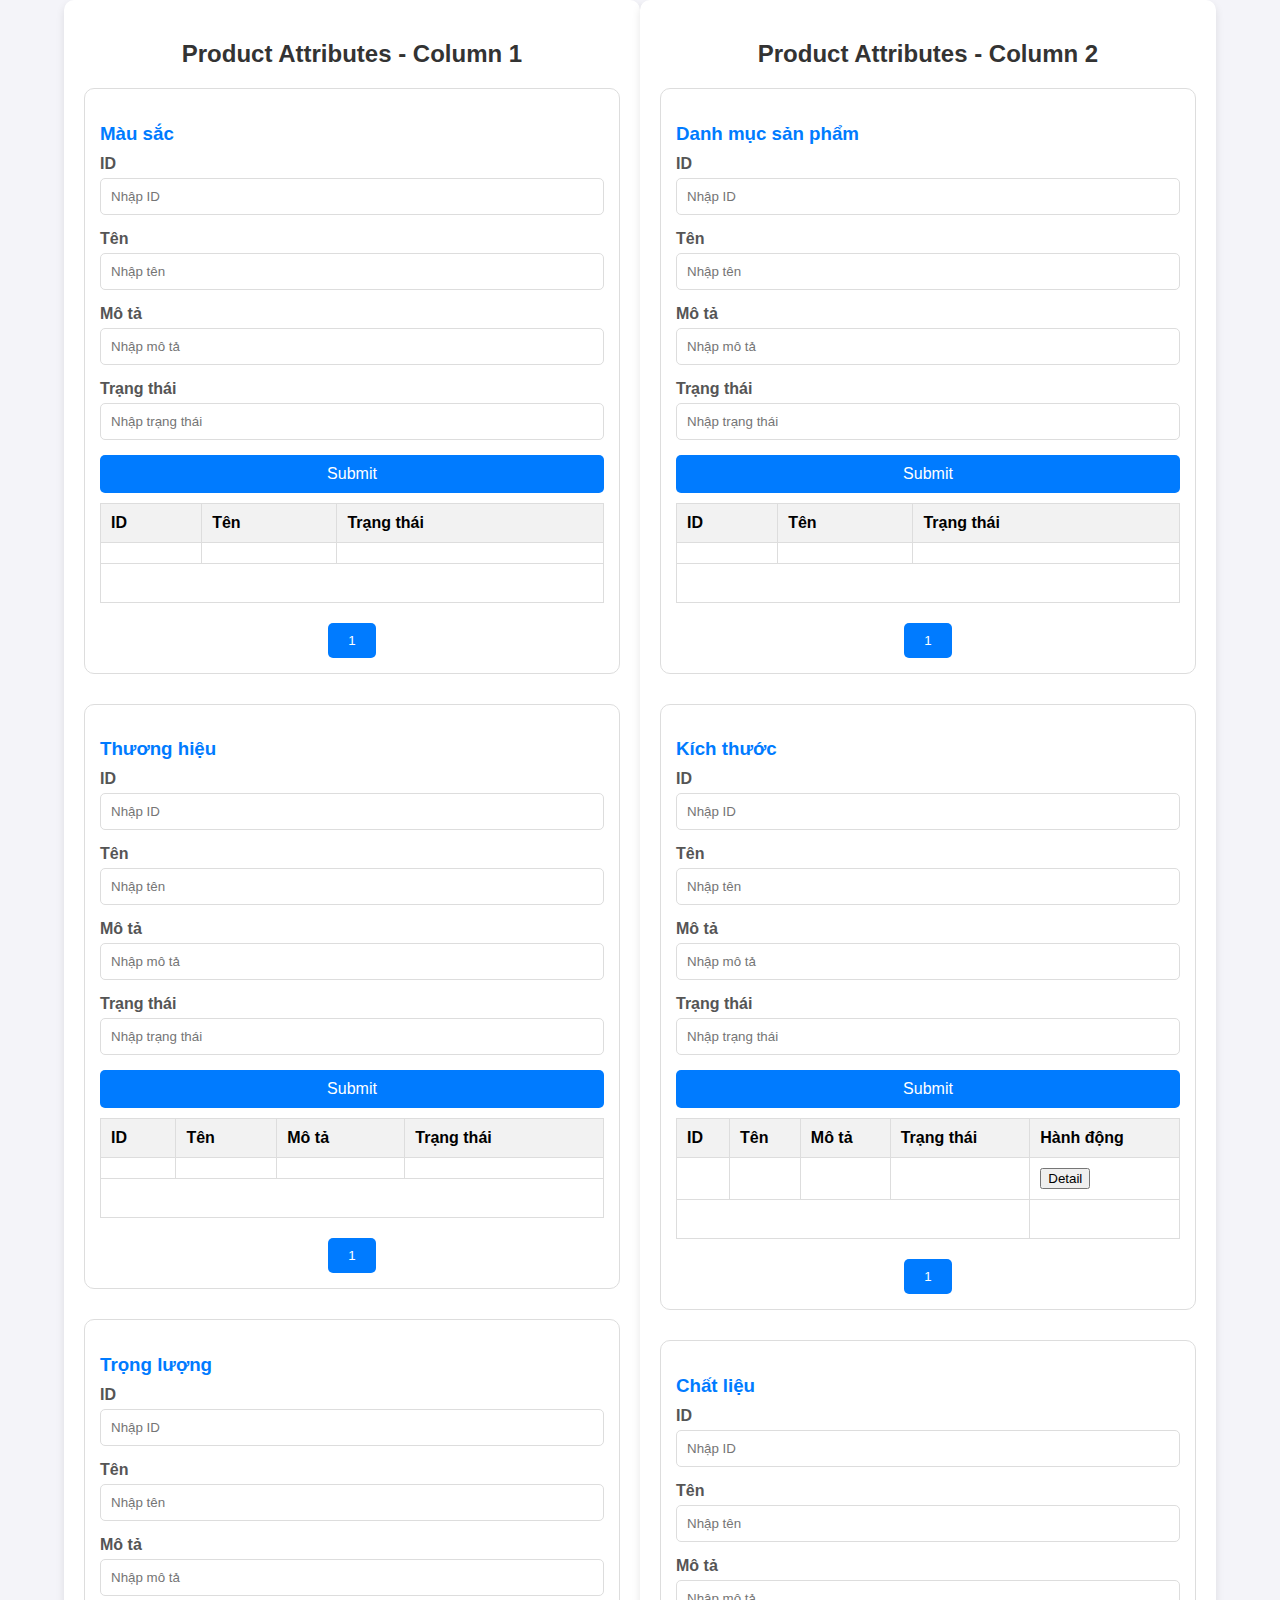
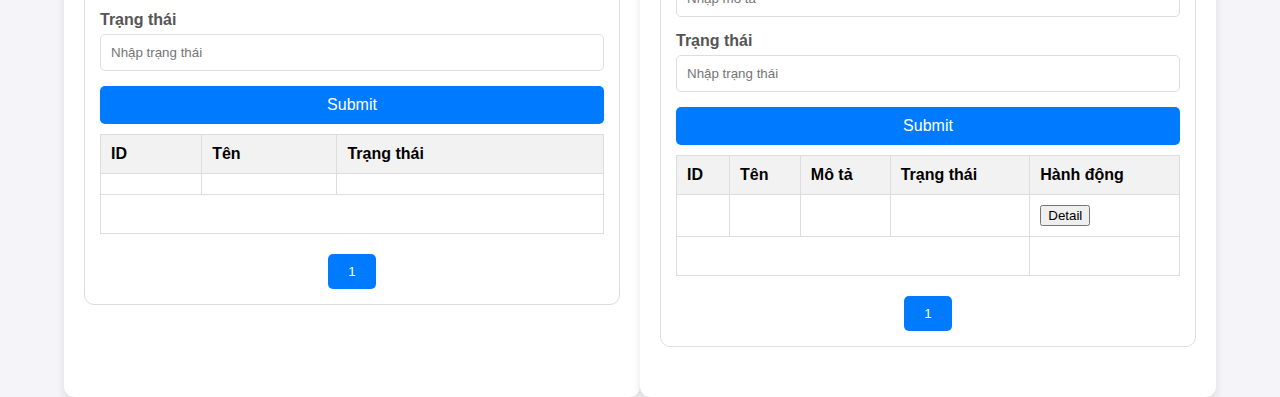
<file: src/main/resources/templates/thuoctinh/index.html>
<!DOCTYPE html>
<html lang="en">
<head>
    <meta charset="UTF-8">
    <meta name="viewport" content="width=device-width, initial-scale=1.0">
    <title>Product Attributes</title>
    <style>
        body {
            font-family: Arial, sans-serif;
            background-color: #f4f4f9;
            margin: 0;
            padding: 0;
            display: flex;
            justify-content: center;
            align-items: flex-start;
            height: 100vh;
        }

        .container {
            display: flex;
            justify-content: space-between;
            width: 90%;
            max-width: 1200px;
        }

        .column {
            width: 48%;
            background-color: #fff;
            border-radius: 10px;
            box-shadow: 0 4px 8px rgba(0, 0, 0, 0.1);
            padding: 20px;
        }

        .column h2 {
            text-align: center;
            color: #333;
            margin-bottom: 20px;
        }

        .attribute-section {
            margin-bottom: 30px;
            padding: 15px;
            border: 1px solid #ddd;
            border-radius: 10px;
        }

        .attribute-section h3 {
            color: #007BFF;
            margin-bottom: 10px;
        }

        .form-group {
            margin-bottom: 15px;
        }

        .form-group label {
            display: block;
            color: #555;
            margin-bottom: 5px;
            font-weight: bold;
        }

        .form-group input, 
        .form-group select {
            width: 100%;
            padding: 10px;
            border: 1px solid #ddd;
            border-radius: 5px;
            box-sizing: border-box;
        }

        .form-group input:focus, 
        .form-group select:focus {
            border-color: #007BFF;
            outline: none;
        }

        table {
            width: 100%;
            border-collapse: collapse;
            margin-top: 10px;
        }

        table, th, td {
            border: 1px solid #ddd;
        }

        th, td {
            padding: 10px;
            text-align: left;
        }

        th {
            background-color: #f2f2f2;
        }

        .submit-btn {
            display: block;
            width: 100%;
            padding: 10px;
            background-color: #007BFF;
            color: #fff;
            border: none;
            border-radius: 5px;
            font-size: 16px;
            cursor: pointer;
        }

        .submit-btn:hover {
            background-color: #0056b3;
        }

        .pagination {
            display: flex;
            justify-content: center;
            margin-top: 20px;
        }

        .pagination button {
            background-color: #007BFF;
            color: white;
            border: none;
            padding: 10px 20px;
            margin: 0 5px;
            border-radius: 5px;
            cursor: pointer;
        }

        .pagination button:hover {
            background-color: #0056b3;
        }

        .pagination button.disabled {
            background-color: #ddd;
            cursor: not-allowed;
        }
    </style>
</head>
<body>
    <div class="container">
        <div class="column">
            <h2>Product Attributes - Column 1</h2>

            <div class="attribute-section">
                <h3>Màu sắc</h3>
                <form>
                    <div class="form-group">
                        <label for="color-id">ID</label>
                        <input type="text" id="color-id" name="color-id" placeholder="Nhập ID">
                    </div>
                    <div class="form-group">
                        <label for="color-name">Tên</label>
                        <input type="text" id="color-name" name="color-name" placeholder="Nhập tên">
                    </div>
                    <div class="form-group">
                        <label for="color-description">Mô tả</label>
                        <input type="text" id="color-description" name="color-description" placeholder="Nhập mô tả">
                    </div>
                    <div class="form-group">
                        <label for="color-status">Trạng thái</label>
                        <input type="text" id="color-status" name="color-status" placeholder="Nhập trạng thái">
                    </div>
                    <button type="submit" class="submit-btn">Submit</button>
                </form>
                <table>
                    <thead>
                        <tr>
                            <th>ID</th>
                            <th>Tên</th>
                            <th>Trạng thái</th>
                        </tr>
                    </thead>
                    <tbody id="mausac-body" class="table-body">
                        <tr th:each="mausac,iterStat : ${mausacs}">
                                <td th:text="${mausac.ID}"></td>
                                <td th:text="${mausac.Tenmausac}"></td>
                                <td th:text="${mausac.Trangthai}"></td>
                            </tr>
                            <tr th:if="${#lists.size(mausacs) < 10}" th:each="i : ${#numbers.sequence(1, 10 - #lists.size(mausacs))}">
                                <td colspan="3">&nbsp;</td>
                            </tr>
                    </tbody>
                </table>
                <div id="mausac-pagination" class="pagination">
                    <!-- Pagination buttons will be inserted here -->
                </div>
            </div>

            <div class="attribute-section">
                <h3>Thương hiệu</h3>
                <form>
                    <div class="form-group">
                        <label for="brand-id">ID</label>
                        <input type="text" id="brand-id" name="brand-id" placeholder="Nhập ID">
                    </div>
                    <div class="form-group">
                        <label for="brand-name">Tên</label>
                        <input type="text" id="brand-name" name="brand-name" placeholder="Nhập tên">
                    </div>
                    <div class="form-group">
                        <label for="brand-description">Mô tả</label>
                        <input type="text" id="brand-description" name="brand-description" placeholder="Nhập mô tả">
                    </div> 
                    <div class="form-group">
                        <label for="brand-status">Trạng thái</label>
                        <input type="text" id="brand-status" name="brand-status" placeholder="Nhập trạng thái">
                    </div>
                    <button type="submit" class="submit-btn">Submit</button>
                </form>
                <table>
                    <thead>
                        <tr>
                            <th>ID</th>
                            <th>Tên</th>
                            <th>Mô tả</th>
                            <th>Trạng thái</th>
                        </tr>
                    </thead>
                    <tbody id="thuonghieu-body" class="table-body">
                       <tr th:each="thuonghieu,iterStat : ${thuonghieus}">
                                <td th:text="${thuonghieu.ID}"></td>
                                <td th:text="${thuonghieu.Tenthuonghieu}"></td>
                                <td th:text="${thuonghieu.Motathuonghieu}"></td>
                                <td th:text="${thuonghieu.Trangthai}"></td>
                            </tr>
                            <tr th:if="${#lists.size(thuonghieus) < 10}" th:each="i : ${#numbers.sequence(1, 10 - #lists.size(thuonghieus))}">
                                <td colspan="4">&nbsp;</td>
                            </tr>
                    </tbody>
                </table>
                <div id="thuonghieu-pagination" class="pagination">
                    <!-- Pagination buttons will be inserted here -->
                </div>
            </div>

            <div class="attribute-section">
                <h3>Trọng lượng</h3>
                <form>
                    <div class="form-group">
                        <label for="weight-id">ID</label>
                        <input type="text" id="weight-id" name="weight-id" placeholder="Nhập ID">
                    </div>
                    <div class="form-group">
                        <label for="weight-name">Tên</label>
                        <input type="text" id="weight-name" name="weight-name" placeholder="Nhập tên">
                    </div>
                    <div class="form-group">
                        <label for="weight-description">Mô tả</label>
                        <input type="text" id="weight-description" name="weight-description" placeholder="Nhập mô tả">
                    </div>
                    <div class="form-group">
                        <label for="weight-status">Trạng thái</label>
                        <input type="text" id="weight-status" name="weight-status" placeholder="Nhập trạng thái">
                    </div>
                    <button type="submit" class="submit-btn">Submit</button>
                </form>
                <table>
                    <thead>
                        <tr>
                            <th>ID</th>
                            <th>Tên</th>
                            <th>Trạng thái</th>
                        </tr>
                    </thead>
                    <tbody id="trongluong-body" class="table-body">
                        <tr th:each="trongluong,iterStat : ${trongluongs}">
                                <td th:text="${trongluong.ID}"></td>
                                <td th:text="${trongluong.Trongluong}"></td>
                                <td th:text="${trongluong.Trangthai}"></td>
                            </tr>
                            <tr th:if="${#lists.size(trongluongs) < 10}" th:each="i : ${#numbers.sequence(1, 10 - #lists.size(trongluongs))}">
                                <td colspan="3">&nbsp;</td>
                            </tr>
                    </tbody>
                </table>
                <div id="trongluong-pagination" class="pagination">
                    <!-- Pagination buttons will be inserted here -->
                </div>
            </div>

            
        </div>

        <div class="column">
            <h2>Product Attributes - Column 2</h2>
            
            <div class="attribute-section">
                <h3>Danh mục sản phẩm</h3>
                <form>
                    <div class="form-group">
                        <label for="category-id">ID</label>
                        <input type="text" id="category-id" name="category-id" placeholder="Nhập ID">
                    </div>
                    <div class="form-group">
                        <label for="category-name">Tên</label>
                        <input type="text" id="category-name" name="category-name" placeholder="Nhập tên">
                    </div>
                    <div class="form-group">
                        <label for="category-description">Mô tả</label>
                        <input type="text" id="category-description" name="category-description" placeholder="Nhập mô tả">
                    </div>
                    <div class="form-group">
                        <label for="category-status">Trạng thái</label>
                        <input type="text" id="category-status" name="category-status" placeholder="Nhập trạng thái">
                    </div>
                    <button type="submit" class="submit-btn">Submit</button>
                </form>
                <table>
                    <thead>
                        <tr>
                            <th>ID</th>
                            <th>Tên</th>
                            <th>Trạng thái</th>
                        </tr>
                    </thead>
                    <tbody id="danhmuc-body" class="table-body">
                       <tr th:each="danhmuc,iterStat : ${danhmucs}">
                                <td th:text="${danhmuc.ID}"></td>
                                <td th:text="${danhmuc.Tendanhmuc}"></td>
                                <td th:text="${danhmuc.Trangthai}"></td>
                            </tr>
                            <tr th:if="${#lists.size(danhmucs) > 10}" th:each="i : ${#numbers.sequence(1, 10 - #lists.size(danhmucs))}">
                                <td colspan="3">&nbsp;</td>
                            </tr>
                    </tbody>
                </table>
                <div id="danhmuc-pagination" class="pagination">
                    <!-- Pagination buttons will be inserted here -->
                </div>
            </div>

            <div class="attribute-section">
                <h3>Kích thước</h3>
                <form>
                    <div class="form-group">
                        <label for="size-id">ID</label>
                        <input type="text" id="size-id" name="size-id" placeholder="Nhập ID">
                    </div>
                    <div class="form-group">
                        <label for="size-name">Tên</label>
                        <input type="text" id="size-name" name="size-name" placeholder="Nhập tên">
                    </div>
                    <div class="form-group">
                        <label for="size-description">Mô tả</label>
                        <input type="text" id="size-description" name="size-description" placeholder="Nhập mô tả">
                    </div>
                    <div class="form-group">
                        <label for="size-status">Trạng thái</label>
                        <input type="text" id="size-status" name="size-status" placeholder="Nhập trạng thái">
                    </div>
                    <button type="submit" class="submit-btn">Submit</button>
                </form>
                <table>
                    <thead>
                        <tr>
                            <th>ID</th>
                            <th>Tên</th>
                            <th>Mô tả</th>
                            <th>Trạng thái</th>
                            <th>Hành động</th>
                        </tr>
                    </thead>
                    <tbody id="kichthuoc-body" class="table-body">
                            <tr th:each="size,iterStat : ${sizes}">
                                <td th:text="${size.ID}"></td>
                                <td th:text="${size.Tensize}"></td>
                                <td th:text="${size.Motasize}"></td>
                                <td th:text="${size.Trangthai}"></td>
                                <td><button> Detail </button></td>
                            </tr>
                            <tr th:if="${#lists.size(sizes) < 10}" th:each="i : ${#numbers.sequence(1, 10 - #lists.size(sizes))}">
                                <td colspan="4">&nbsp;</td>
                            </tr>
                    </tbody>
                </table>
                <div id="kichthuoc-pagination" class="pagination">
                    <!-- Pagination buttons will be inserted here -->
                </div>
            </div>  
            <!--//chatlieu-->
            <div class="attribute-section">
                <h3>Chất liệu</h3>
                <form>
                    <div class="form-group">
                        <label for="chatlieu-id">ID</label>
                        <input type="text" id="chatlieu-id" name="chatlieu-id" placeholder="Nhập ID">
                    </div>
                    <div class="form-group">
                        <label for="chatlieu-name">Tên</label>
                        <input type="text" id="chatlieu-name" name="chatlieu-name" placeholder="Nhập tên">
                    </div>
                    <div class="form-group">
                        <label for="chatlieu-description">Mô tả</label>
                        <input type="text" id="chatlieu-description" name="chatlieu-description" placeholder="Nhập mô tả">
                    </div>
                    <div class="form-group">
                        <label for="chatlieu-status">Trạng thái</label>
                        <input type="text" id="chatlieu-status" name="chatlieu-status" placeholder="Nhập trạng thái">
                    </div>
                    <button type="submit" class="submit-btn">Submit</button>
                </form>
                <table>
                    <thead>
                        <tr>
                            <th>ID</th>
                            <th>Tên</th>
                            <th>Mô tả</th>
                            <th>Trạng thái</th>
                            <th>Hành động</th>
                        </tr>
                    </thead>
                    <tbody id="chatlieu-body" class="table-body">
                            <tr th:each="chatlieu,iterStat : ${chatlieus}">
                                <td th:text="${chatlieu.ID}"></td>
                                <td th:text="${chatlieu.Tenchatlieu}"></td>
                                <td th:text="${chatlieu.Motachatlieu}"></td>
                                <td th:text="${chatlieu.Trangthai}"></td>
                                <td><button> Detail </button></td>
                            </tr>
                            <tr th:if="${#lists.size(chatlieus) < 10}" th:each="i : ${#numbers.sequence(1, 10 - #lists.size(chatlieus))}">
                                <td colspan="4">&nbsp;</td>
                            </tr>
                    </tbody>
                </table>
                <div id="chatlieu-pagination" class="pagination">
                    <!-- Pagination buttons will be inserted here -->
                </div>
            </div>  
    </div>

    <script>
        const itemsPerPage = 10;

        function paginateTable(tableBodyId, paginationId) {
            const tableBody = document.getElementById(tableBodyId);
            const pagination = document.getElementById(paginationId);
            const rows = tableBody.getElementsByTagName('tr');
            const totalItems = rows.length;
            const totalPages = Math.ceil(totalItems / itemsPerPage);

            function showPage(page) {
                const start = (page - 1) * itemsPerPage;
                const end = start + itemsPerPage;
                for (let i = 0; i < totalItems; i++) {
                    rows[i].style.display = i >= start && i < end ? '' : 'none';
                }
                updatePagination(page);
            }

            function updatePagination(currentPage) {
                pagination.innerHTML = '';
                for (let i = 1; i <= totalPages; i++) {
                    const button = document.createElement('button');
                    button.textContent = i;
                    button.className = i === currentPage ? 'active' : '';
                    button.disabled = i === currentPage;
                    button.addEventListener('click', () => showPage(i));
                    pagination.appendChild(button);
                }
            }

            showPage(1);
        }

        paginateTable('thuonghieu-body', 'thuonghieu-pagination');
        paginateTable('trongluong-body', 'trongluong-pagination');
        paginateTable('mausac-body', 'mausac-pagination');
        paginateTable('danhmuc-body', 'danhmuc-pagination');
        paginateTable('kichthuoc-body', 'kichthuoc-pagination');
        paginateTable('chatlieu-body', 'chatlieu-pagination');
    </script>
</body>
</html>
</file>
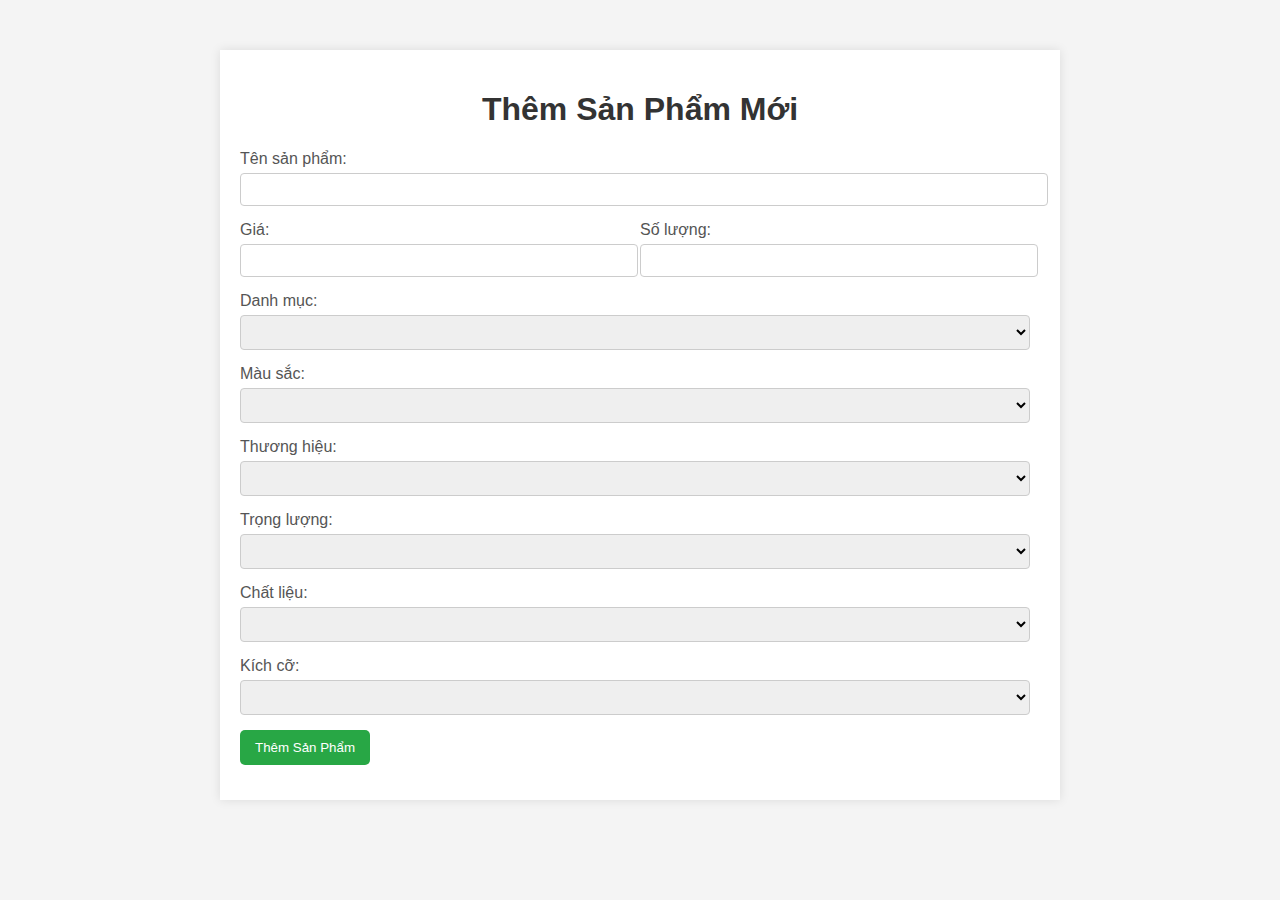
<file: src/main/resources/templates/product/add.html>
<!DOCTYPE html>
<html>

<head xmlns="http://www.w3.org/1999/xhtml"
      xmlns:th="http://www.thymeleaf.org">
    <title>Thêm Sản Phẩm</title>
    <meta charset="UTF-8">
    <meta name="viewport" content="width=device-width, initial-scale=1.0">
    <style>
        body {
            font-family: Arial, sans-serif;
            background-color: #f4f4f4;
            margin: 0;
            padding: 0;
        }

        .container {
            max-width: 800px;
            margin: 50px auto;
            background: #fff;
            padding: 20px;
            box-shadow: 0 0 10px rgba(0, 0, 0, 0.1);
        }

        h1 {
            text-align: center;
            color: #333;
        }

        form {
            display: flex;
            flex-wrap: wrap;
            justify-content: space-between;
        }

        .form-group {
            flex: 1 1 calc(70% - 20px);
            /* Cách nhau 20px */
            margin-bottom: 15px;
        }

        .form-group.full-width {
            flex: 1 1 100%;
        }

        .form-group.price-input,
        .form-group.quantity-input {
            flex-basis: calc(50% - 20px);
            margin-right: 10px;
        }

        label {
            display: block;
            margin-bottom: 5px;
            color: #555;
        }

        input[type="text"],
        input[type="number"],
        select {
            width: calc(100% - 10px);
            /* Tự tính toán chiều rộng với margin 10px */
            padding: 8px;
            border: 1px solid #ccc;
            border-radius: 4px;
        }

        button {
            background-color: #28a745;
            color: white;
            padding: 10px 15px;
            border: none;
            border-radius: 5px;
            cursor: pointer;
        }

        button:hover {
            background-color: #218838;
        }

        /* Thêm CSS để chỉnh layout */
        .form-group.name-input {
            flex: 1 1 100%;
        }

        .form-group.price-input,
        .form-group.quantity-input {
            flex-basis: calc(50% - 10px);
        }
    </style>
</head>

<body>
    <div class="container">
        <h1>Thêm Sản Phẩm Mới</h1>
        <form th:action="@{/home/store}" method="POST">
            
            <div class="form-group name-input">
                <label for="name">Tên sản phẩm:</label>
                <input type="text" th:field="*{product.Tensanpham}" required>
            </div>
            
            <div class="form-group price-input">
                <label for="price">Giá:</label>
                <input type="number"th:field="*{product.Gia}" name="price" required>
            </div>
            
            <div class="form-group quantity-input">
                <label for="quantity">Số lượng:</label>
                <input type="number" th:field="*{product.Soluong}" required>
            </div>
            
            <div class="form-group">
                <label for="category">Danh mục:</label>
                <select th:field="*{product.danhmucsp}" required>
                    <option th:each="danhmuc: ${danhmucs}" th:value="${danhmuc.ID}" th:text="${danhmuc.Tendanhmuc}"></option>
                </select>
            </div>
            
            <div class="form-group">
                <label for="color">Màu sắc:</label>
                <select th:field="*{product.mausac}" required>
                    <option th:each="mausac: ${mausacs}" th:value="${mausac.ID}" th:text="${mausac.Tenmausac}"></option>
                </select>
            </div>
            
            <div class="form-group">
                <label for="brand">Thương hiệu:</label>
               <select th:field="*{product.thuonghieu}" required>
                    <option th:each="thuonghieu: ${thuonghieus}" th:value="${thuonghieu.ID}" th:text="${thuonghieu.Tenthuonghieu}"></option>
                </select>
            </div>
            
            <div class="form-group">
                <label for="weight">Trọng lượng:</label>
                <select th:field="*{product.trongluong}" required>
                    <option th:each="trongluong: ${trongluongs}" th:value="${trongluong.ID}" th:text="${trongluong.Trongluong}"></option>
                </select>
            </div>
            
            <div class="form-group">
                <label for="material">Chất liệu:</label>
                <select th:field="*{product.chatlieu}" required>
                    <option th:each="chatlieu: ${chatlieus}" th:value="${chatlieu.ID}" th:text="${chatlieu.TenChatLieu}"></option>
                </select>
            </div>
            
            <div class="form-group">
                <label for="size">Kích cỡ:</label>
                <select th:field="*{product.size}" required>
                    <option th:each="size: ${sizes}" th:value="${size.ID}" th:text="${size.Tensize}"></option>
                </select>
            </div>
            
            <div class="form-group full-width">
                <button type="submit">Thêm Sản Phẩm</button>
            </div>
        </form>
    </div>
</body>

</html>
</file>
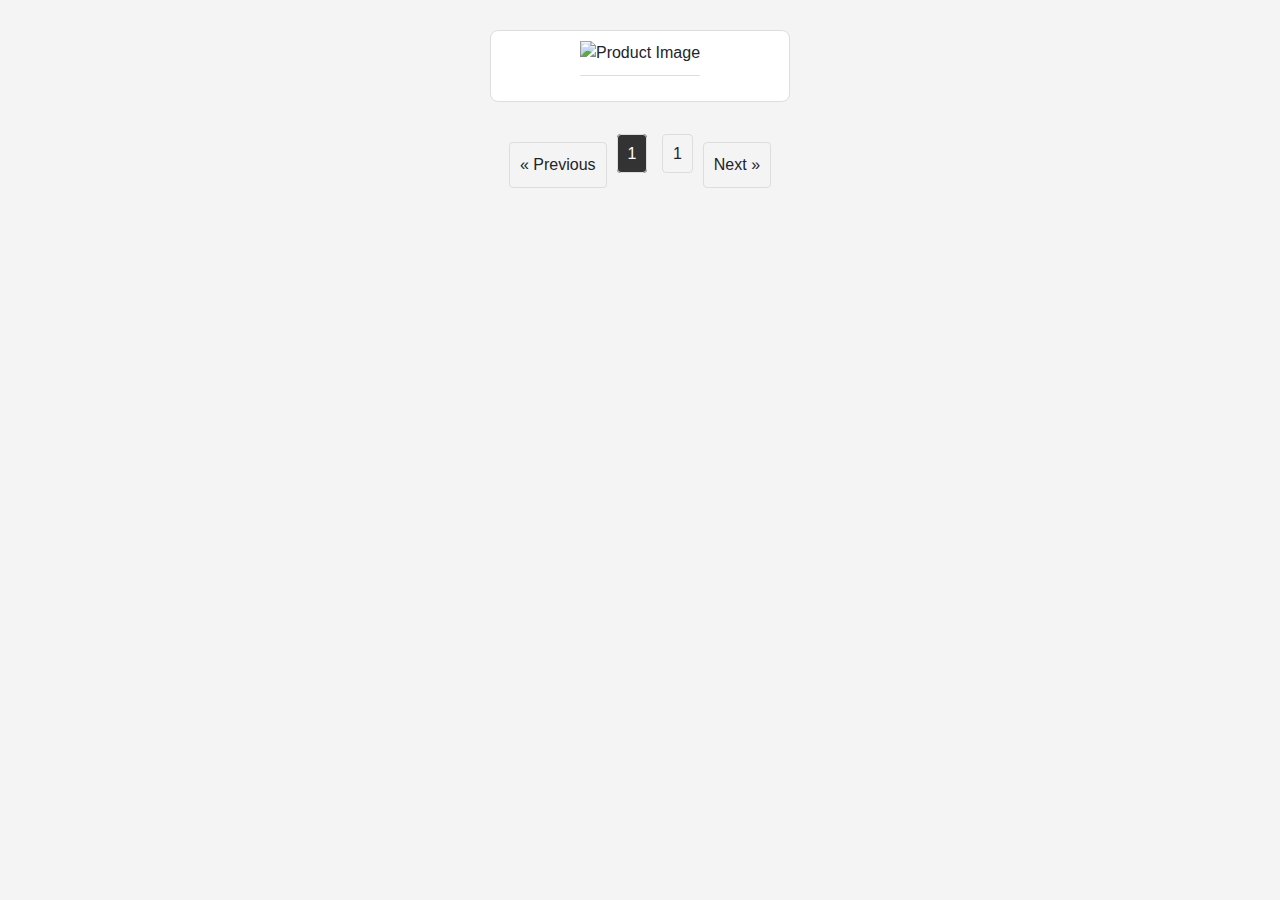
<file: src/main/resources/templates/product/listProduct.html>
<!DOCTYPE html>
<html xmlns="http://www.w3.org/1999/xhtml" xmlns:th="http://www.thymeleaf.org">

    <head>
        <title>Product List</title>
        <meta charset="UTF-8">
            <meta name="viewport" content="width=device-width, initial-scale=1.0">
                <link href="https://cdn.jsdelivr.net/npm/bootstrap@5.3.3/dist/css/bootstrap.min.css" rel="stylesheet"
                      integrity="sha384-QWTKZyjpPEjISv5WaRU9OFeRpok6YctnYmDr5pNlyT2bRjXh0JMhjY6hW+ALEwIH" crossorigin="anonymous">
                    <style>
                        body {
                            font-family: Arial, sans-serif;
                            background-color: #f4f4f4;
                            margin: 0;
                            padding: 0;
                        }
                        form :hover{
                            background-color: #2ffff3;
                            box-shadow: #d32f2f 0px 5px 15px;

                        }
                        .product-list {
                            display: flex;
                            flex-wrap: wrap;
                            justify-content: center;
                            padding: 20px;
                        }

                        .product-item {
                            background-color: #fff;
                            border: 1px solid #ddd;
                            border-radius: 8px;
                            margin: 10px;
                            padding: 10px;
                            width: 300px;
                            text-align: center;
                        }

                        .product-item img {
                            width: 100%;
                            height: auto;
                            border-bottom: 1px solid #ddd;
                            padding-bottom: 10px;
                            margin-bottom: 10px;
                        }

                        .product-item h2 {
                            font-size: 18px;
                            margin: 0;
                        }

                        .product-item p {
                            font-size: 16px;
                            color: #888;
                            margin: 5px 0;
                        }

                        .pagination {
                            display: flex;
                            justify-content: center;
                            padding: 10px;
                        }

                        .pagination a {
                            margin: 0 5px;
                            padding: 10px;
                            text-decoration: none;
                            color: #333;
                            border: 1px solid #ddd;
                            border-radius: 4px;
                        }

                        .pagination a:hover {
                            background-color: #ddd;
                        }

                        .pagination a.active {
                            background-color: #333;
                            color: #fff;
                        }
                    </style>
                    </head>

                    <body>


                        <div class="product-list">
                            <div th:each="product: ${productPage.content}" class="product-item">
                                <form  th:onclick="'window.location.href=\'' + @{/home/detail/{id}(id=${product.Id_chitietsanpham})} + '\';'">
                                    <img th:src="${product.Anhsanpham}" alt="Product Image">
                                        <h2 th:text="${product.Tensanpham}" style="font-size: large; color: red;"></h2>
                                        <p th:text="${product.size.Tensize}"></p>
                                        <p th:text="${product.gia} + ' VND'"></p>
                                        <p th:text="${product.Soluong}"></p>
                                        <p th:text="${product.Id_chitietsanpham}" hidden></p>
                                </form>
                            </div>
                        </div>

                        <div class="pagination">
                            <a th:if="${productPage.hasPrevious()}" th:href="@{/home/listproduct(page=${productPage.number - 1})}">&laquo;
                                Previous</a>
                            <span th:each="pageNum : ${#numbers.sequence(1, productPage.totalPages)}">
                                <a th:if="${pageNum - 1 == productPage.number}" th:href="@{/home/listproduct(page=${pageNum - 1})}"
                                   class="active" th:text="${pageNum}">1</a>
                                <a th:if="${pageNum - 1 != productPage.number}" th:href="@{/home/listproduct(page=${pageNum - 1})}"
                                   th:text="${pageNum}">1</a>
                            </span>
                            <a th:if="${productPage.hasNext()}" th:href="@{/home/listproduct(page=${productPage.number + 1})}">Next
                                &raquo;</a>
                        </div>

                        <script>

                        </script>
                        <script src="https://cdn.jsdelivr.net/npm/bootstrap@5.3.3/dist/js/bootstrap.bundle.min.js"
                                integrity="sha384-YvpcrYf0tY3lHB60NNkmXc5s9fDVZLESaAA55NDzOxhy9GkcIdslK1eN7N6jIeHz"
                        crossorigin="anonymous"></script>
                    </body>

                    </html>
</file>
